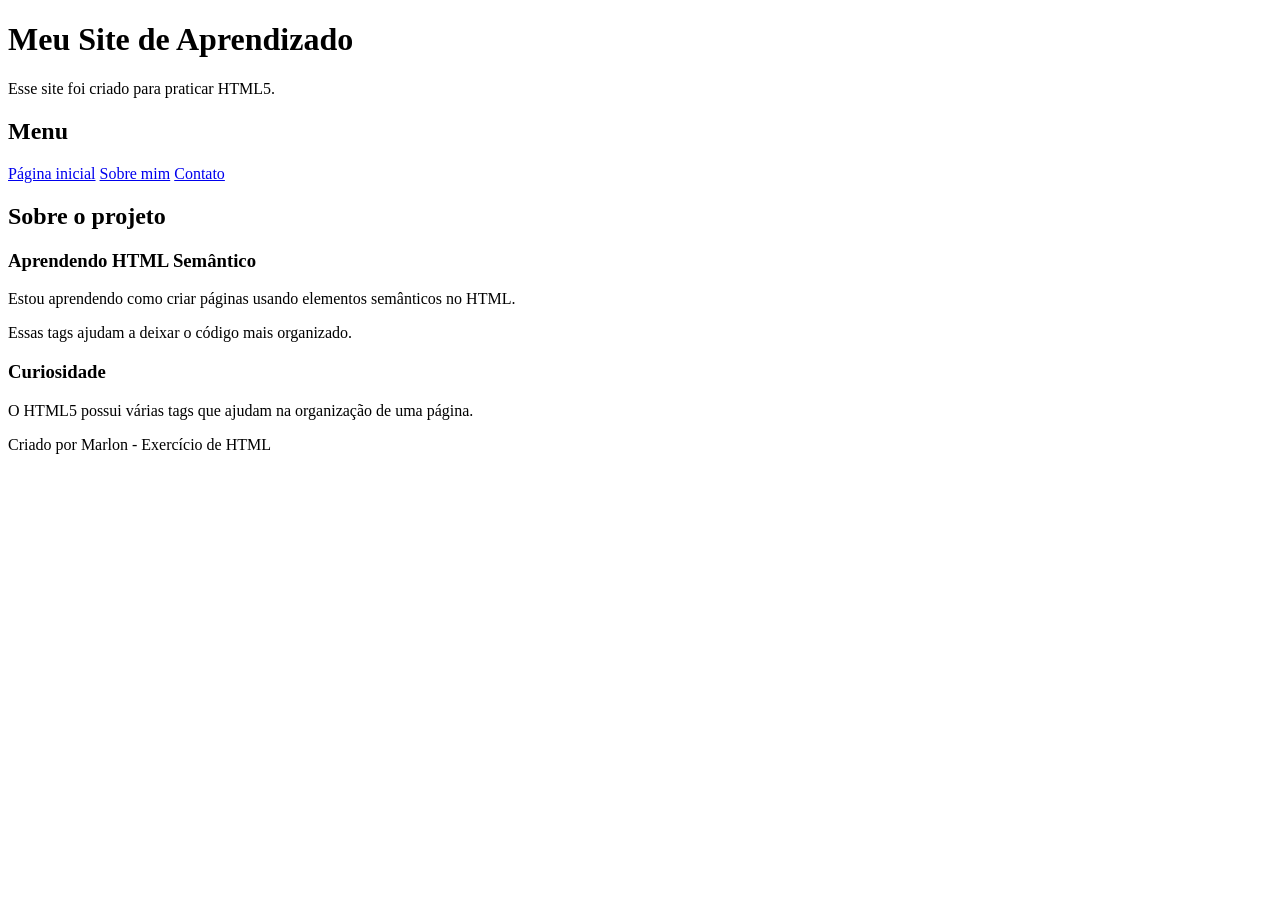
<file: exercicio1/index.html>
<!DOCTYPE html>
<html lang="pt-BR">

<head>

    <meta charset="UTF-8">
    <title>Meu Primeiro Site</title>

</head>


<body>


<header>

    <h1>Meu Site de Aprendizado</h1>

    <p>
        Esse site foi criado para praticar HTML5.
    </p>

</header>



<nav>

    <h2>Menu</h2>

    <a href="#">Página inicial</a>
    <a href="#">Sobre mim</a>
    <a href="#">Contato</a>


</nav>



<main>


<section>


    <h2>Sobre o projeto</h2>


    <article>

        <h3>Aprendendo HTML Semântico</h3>

        <p>
        Estou aprendendo como criar páginas usando
        elementos semânticos no HTML.
        </p>

        <p>
        Essas tags ajudam a deixar o código mais organizado.
        </p>


    </article>


</section>




<aside>


    <h3>Curiosidade</h3>


    <p>
    O HTML5 possui várias tags que ajudam na organização
    de uma página.
    </p>


</aside>




</main>



<footer>


<p>
Criado por Marlon - Exercício de HTML
</p>


</footer>


</body>


</html>
</file>
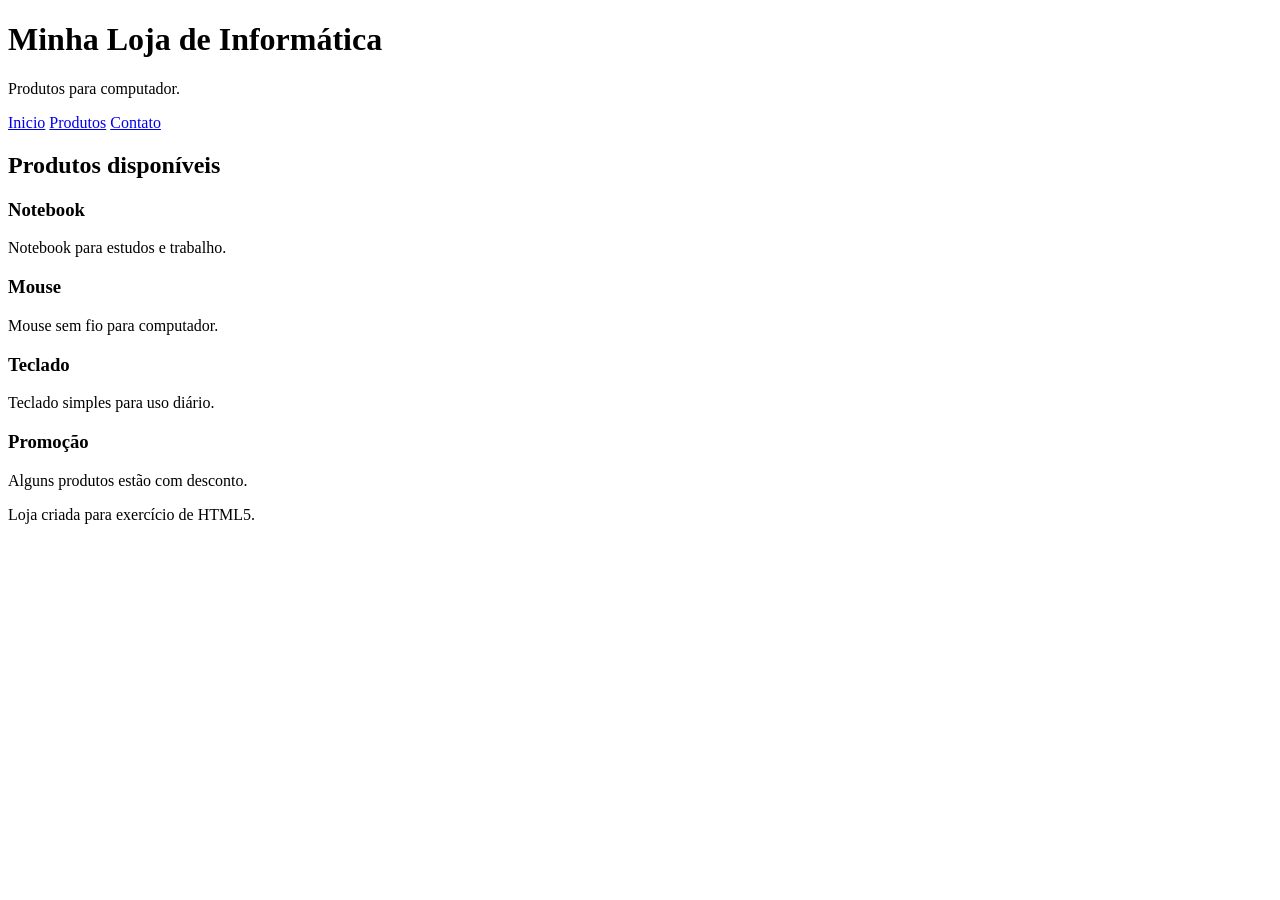
<file: exercicio2/index.html>
<!DOCTYPE html>
<html lang="pt-BR">

<head>

    <meta charset="UTF-8">
    <title>Exercício 2 - Layout Semântico</title>

</head>


<body>


<header>

    <h1>Minha Loja de Informática</h1>

    <p>
        Produtos para computador.
    </p>

</header>



<nav>

    <a href="#">Inicio</a>
    <a href="#">Produtos</a>
    <a href="#">Contato</a>

</nav>



<main>


    <section>

        <h2>Produtos disponíveis</h2>


        <article>

            <h3>Notebook</h3>

            <p>
                Notebook para estudos e trabalho.
            </p>

        </article>



        <article>

            <h3>Mouse</h3>

            <p>
                Mouse sem fio para computador.
            </p>

        </article>



        <article>

            <h3>Teclado</h3>

            <p>
                Teclado simples para uso diário.
            </p>

        </article>


    </section>



    <aside>

        <h3>Promoção</h3>

        <p>
            Alguns produtos estão com desconto.
        </p>

    </aside>



</main>



<footer>

    <p>
        Loja criada para exercício de HTML5.
    </p>

</footer>



</body>

</html>
</file>
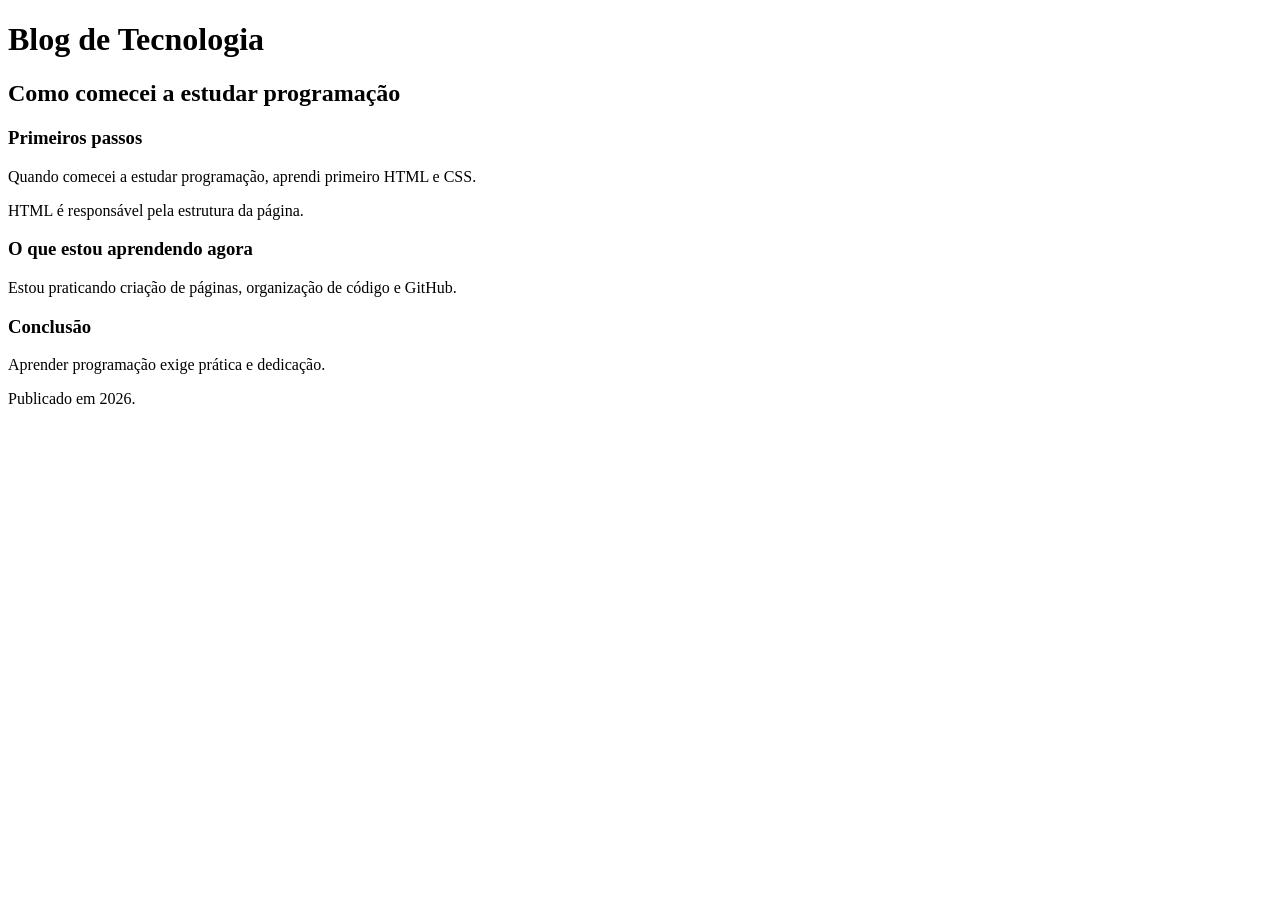
<file: exercicio4/index.html>
<!DOCTYPE html>
<html lang="pt-BR">


<head>

<meta charset="UTF-8">

<title>Meu Blog</title>


</head>



<body>




<header>

<h1>Blog de Tecnologia</h1>


</header>




<article>


<h2>Como comecei a estudar programação</h2>



<section>


<h3>Primeiros passos</h3>


<p>

Quando comecei a estudar programação,
aprendi primeiro HTML e CSS.

</p>


<p>

HTML é responsável pela estrutura da página.

</p>



</section>




<section>


<h3>O que estou aprendendo agora</h3>


<p>

Estou praticando criação de páginas,
organização de código e GitHub.

</p>



</section>




<section>


<h3>Conclusão</h3>


<p>

Aprender programação exige prática e dedicação.

</p>


</section>



</article>





<footer>


<p>
Publicado em 2026.
</p>


</footer>




</body>


</html>
</file>
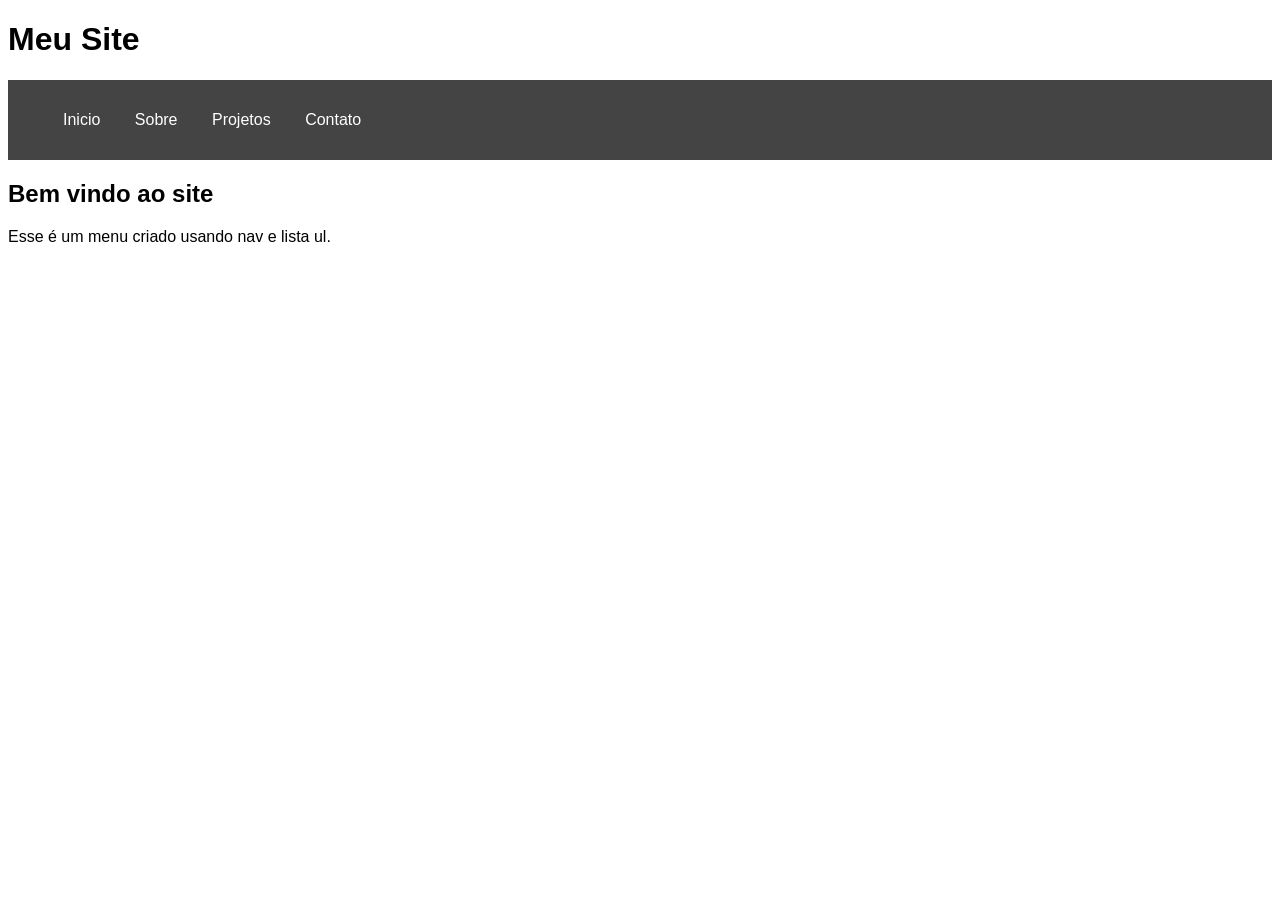
<file: exercicio5/index.html>
<!DOCTYPE html>
<html>

<head>

<meta charset="UTF-8">

<title>Menu do Site</title>



<style>


body{

font-family: Arial;

}



nav{

background-color:#444;

padding:15px;

}



ul{

list-style:none;

}



li{

display:inline;

margin-right:30px;

}



a{

color:white;

text-decoration:none;

}



a:hover{

color:yellow;

}



</style>


</head>




<body>



<header>

<h1>Meu Site</h1>

</header>



<nav>


<ul>


<li>

<a href="#">Inicio</a>

</li>



<li>

<a href="#">Sobre</a>

</li>



<li>

<a href="#">Projetos</a>

</li>



<li>

<a href="#">Contato</a>

</li>



</ul>



</nav>




<main>


<h2>
Bem vindo ao site
</h2>


<p>

Esse é um menu criado usando nav e lista ul.

</p>



</main>




</body>


</html>
</file>
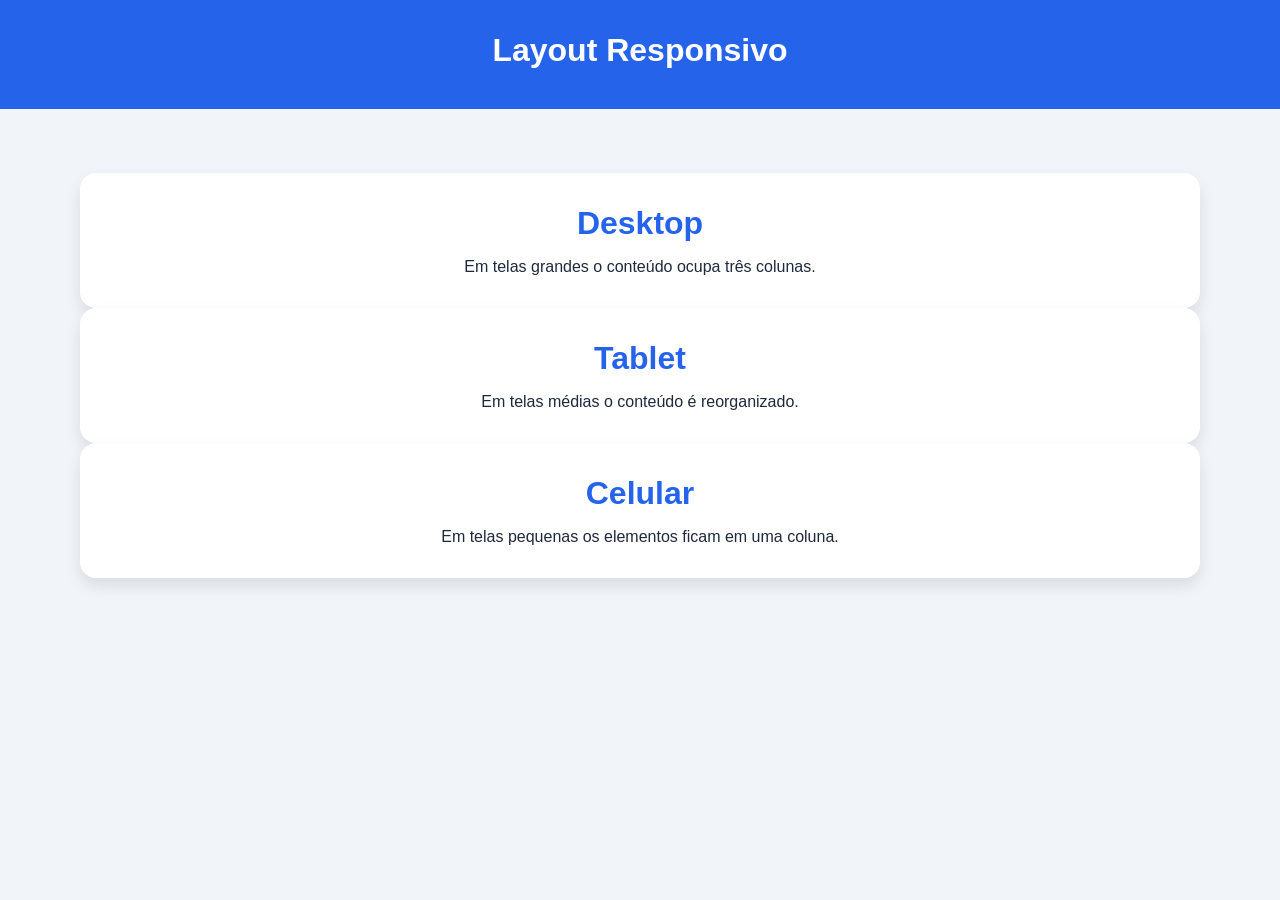
<file: exercicio5/EXERCICIO AULA 03/exercicio-01/index.html>
<!DOCTYPE html>
<html lang="pt-BR">
<head>
    <meta charset="UTF-8">
    <meta name="viewport" content="width=device-width, initial-scale=1.0">

    <title>Exercício 01 - Media Queries</title>

    <link rel="stylesheet" href="style.css">
</head>

<body>

    <header>
        <h1>Layout Responsivo</h1>
    </header>

    <main class="container">

        <section class="card">
            <h2>Desktop</h2>
            <p>
                Em telas grandes o conteúdo ocupa três colunas.
            </p>
        </section>

        <section class="card">
            <h2>Tablet</h2>
            <p>
                Em telas médias o conteúdo é reorganizado.
            </p>
        </section>

        <section class="card">
            <h2>Celular</h2>
            <p>
                Em telas pequenas os elementos ficam em uma coluna.
            </p>
        </section>

    </main>

</body>
</html>
</file>
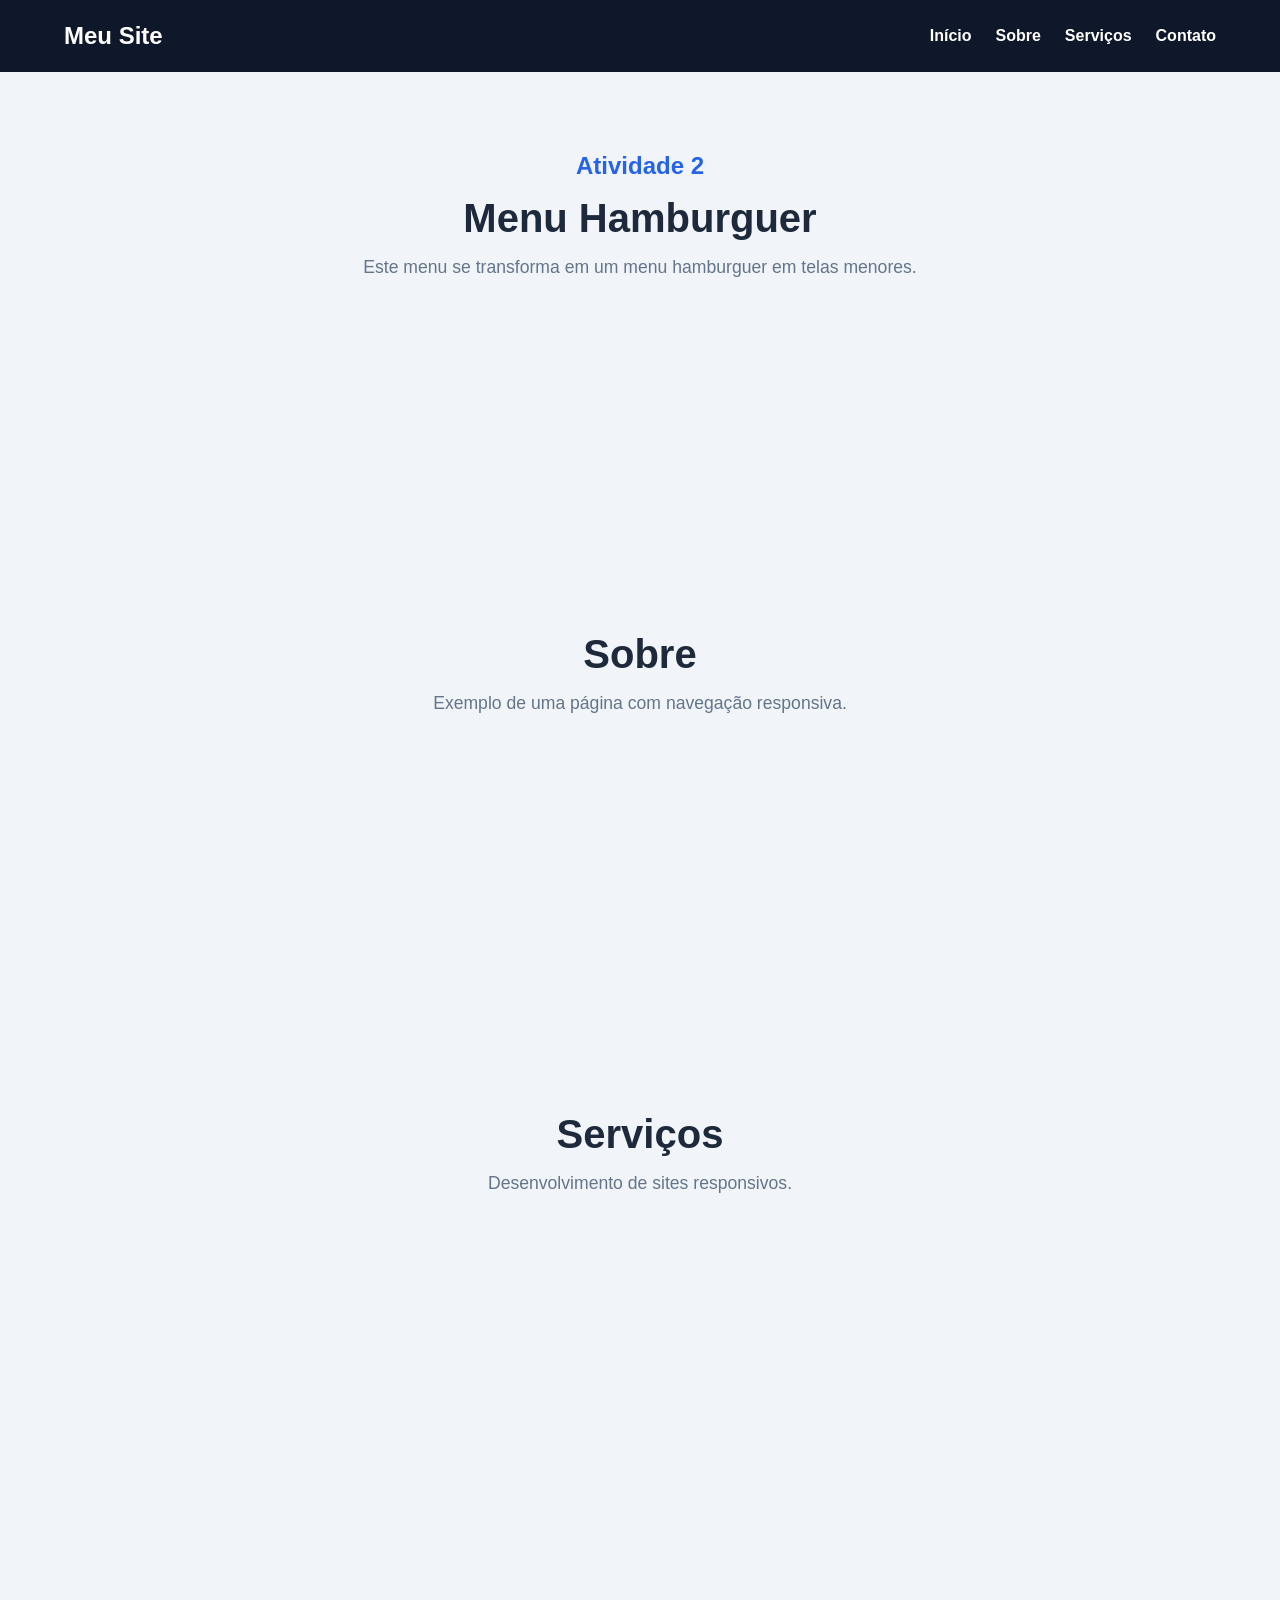
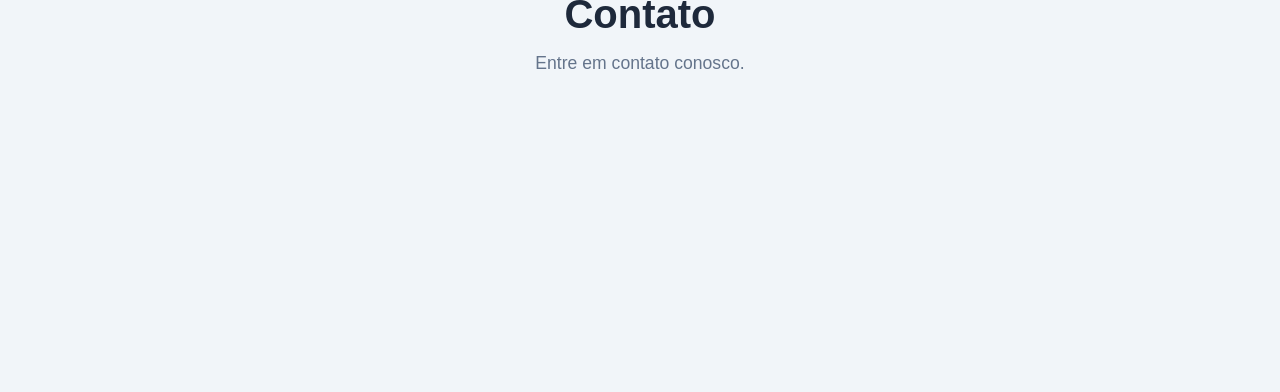
<file: exercicio5/EXERCICIO AULA 03/exercicio-02/index.html>
<!DOCTYPE html>
<html lang="pt-BR">

<head>
    <meta charset="UTF-8">

    <meta name="viewport"
          content="width=device-width, initial-scale=1.0">

    <title>Atividade 2 - Menu Hamburguer</title>

    <link rel="stylesheet" href="style.css">
</head>

<body>

    <!-- ATIVIDADE 2 - MENU HAMBURGUER -->

    <header>

        <div class="logo">
            Meu Site
        </div>

        <!-- Botão do menu -->
        <input type="checkbox" id="menu">

        <label for="menu" class="hamburguer">
            ☰
        </label>

        <!-- Menu de navegação -->
        <nav>

            <a href="#inicio">Início</a>

            <a href="#sobre">Sobre</a>

            <a href="#servicos">Serviços</a>

            <a href="#contato">Contato</a>

        </nav>

    </header>


    <main>

        <section id="inicio">
            <h1>Atividade 2</h1>

            <h2>Menu Hamburguer</h2>

            <p>
                Este menu se transforma em um menu
                hamburguer em telas menores.
            </p>
        </section>


        <section id="sobre">
            <h2>Sobre</h2>

            <p>
                Exemplo de uma página com navegação
                responsiva.
            </p>
        </section>


        <section id="servicos">
            <h2>Serviços</h2>

            <p>
                Desenvolvimento de sites responsivos.
            </p>
        </section>


        <section id="contato">
            <h2>Contato</h2>

            <p>
                Entre em contato conosco.
            </p>
        </section>

    </main>

</body>

</html>
</file>
<file: exercicio5/EXERCICIO AULA 03/exercicio-01/style.css>
/* ==============================
   CONFIGURAÇÕES GERAIS
============================== */

* {
    margin: 0;
    padding: 0;
    box-sizing: border-box;
}

body {
    font-family: Arial, sans-serif;

    background-color: #f1f5f9;

    color: #1e293b;

    text-align: center;
}


/* ==============================
   CABEÇALHO
============================== */

header {
    padding: 2rem;

    background-color: #2563eb;

    color: white;
}

header h1 {
    margin-bottom: 0.5rem;
}


/* ==============================
   CONTEÚDO
============================== */

main {
    width: 90%;

    max-width: 70rem;

    margin: auto;

    padding: 4rem 0;
}

main h2 {
    margin-bottom: 1rem;

    color: #2563eb;

    font-size: 2rem;
}

main > p {
    margin-bottom: 2rem;

    color: #64748b;
}


/* ==============================
   CARDS - DESKTOP
============================== */

.cards {
    display: grid;

    grid-template-columns: repeat(3, 1fr);

    gap: 1.5rem;
}

.card {
    padding: 2rem;

    background-color: white;

    border-radius: 1rem;

    box-shadow:
        0 0.5rem 1rem
        rgba(0, 0, 0, 0.1);
}

.card h3 {
    margin-bottom: 1rem;

    color: #2563eb;
}


/* ==============================
   RODAPÉ
============================== */

footer {
    padding: 2rem;

    background-color: #0f172a;

    color: white;
}


/* ==============================
   MEDIA QUERY - TABLET
============================== */

@media (max-width: 48rem) {

    .cards {
        grid-template-columns: repeat(2, 1fr);
    }

}


/* ==============================
   MEDIA QUERY - CELULAR
============================== */

@media (max-width: 30rem) {

    .cards {
        grid-template-columns: 1fr;
    }

    header h1 {
        font-size: 1.8rem;
    }

    main {
        padding: 3rem 0;
    }

}
</file>
<file: exercicio5/EXERCICIO AULA 03/exercicio-02/style.css>
/* =================================
   CONFIGURAÇÃO
================================= */

* {
    margin: 0;
    padding: 0;

    box-sizing: border-box;
}

body {
    font-family: Arial, sans-serif;

    color: #1e293b;

    background-color: #f1f5f9;
}


/* =================================
   CABEÇALHO
================================= */

header {

    width: 100%;

    min-height: 4.5rem;

    padding: 0 5%;

    display: flex;

    align-items: center;

    justify-content: space-between;

    background-color: #0f172a;

    position: sticky;

    top: 0;

    z-index: 100;
}


/* =================================
   LOGO
================================= */

.logo {

    color: white;

    font-size: 1.5rem;

    font-weight: bold;
}


/* =================================
   MENU NORMAL
================================= */

nav {

    display: flex;

    gap: 1.5rem;
}

nav a {

    color: white;

    text-decoration: none;

    font-size: 1rem;

    font-weight: bold;
}

nav a:hover {

    color: #60a5fa;
}


/* Esconde o checkbox */

#menu {

    display: none;
}


/* Esconde o botão hamburguer
   em telas grandes */

.hamburguer {

    display: none;

    color: white;

    font-size: 2rem;

    cursor: pointer;
}


/* =================================
   CONTEÚDO
================================= */

main {

    width: 90%;

    max-width: 70rem;

    margin: auto;
}

section {

    min-height: 30rem;

    padding: 5rem 0;

    text-align: center;
}

section h1 {

    margin-bottom: 1rem;

    color: #2563eb;

    font-size: 1.5rem;
}

section h2 {

    margin-bottom: 1rem;

    font-size: 2.5rem;
}

section p {

    color: #64748b;

    font-size: 1.1rem;
}


/* =================================
   MENU HAMBURGUER
   TELAS MENORES
================================= */

@media (max-width: 48rem) {

    /* Mostra o botão hamburguer */

    .hamburguer {

        display: block;
    }


    /* Esconde o menu */

    nav {

        display: none;

        position: absolute;

        top: 4.5rem;

        left: 0;

        width: 100%;

        padding: 1.5rem;

        background-color: #0f172a;

        flex-direction: column;

        align-items: center;

        gap: 1.5rem;
    }


    /* Quando clicar no ☰,
       o menu aparece */

    #menu:checked ~ nav {

        display: flex;
    }

}
</file>
